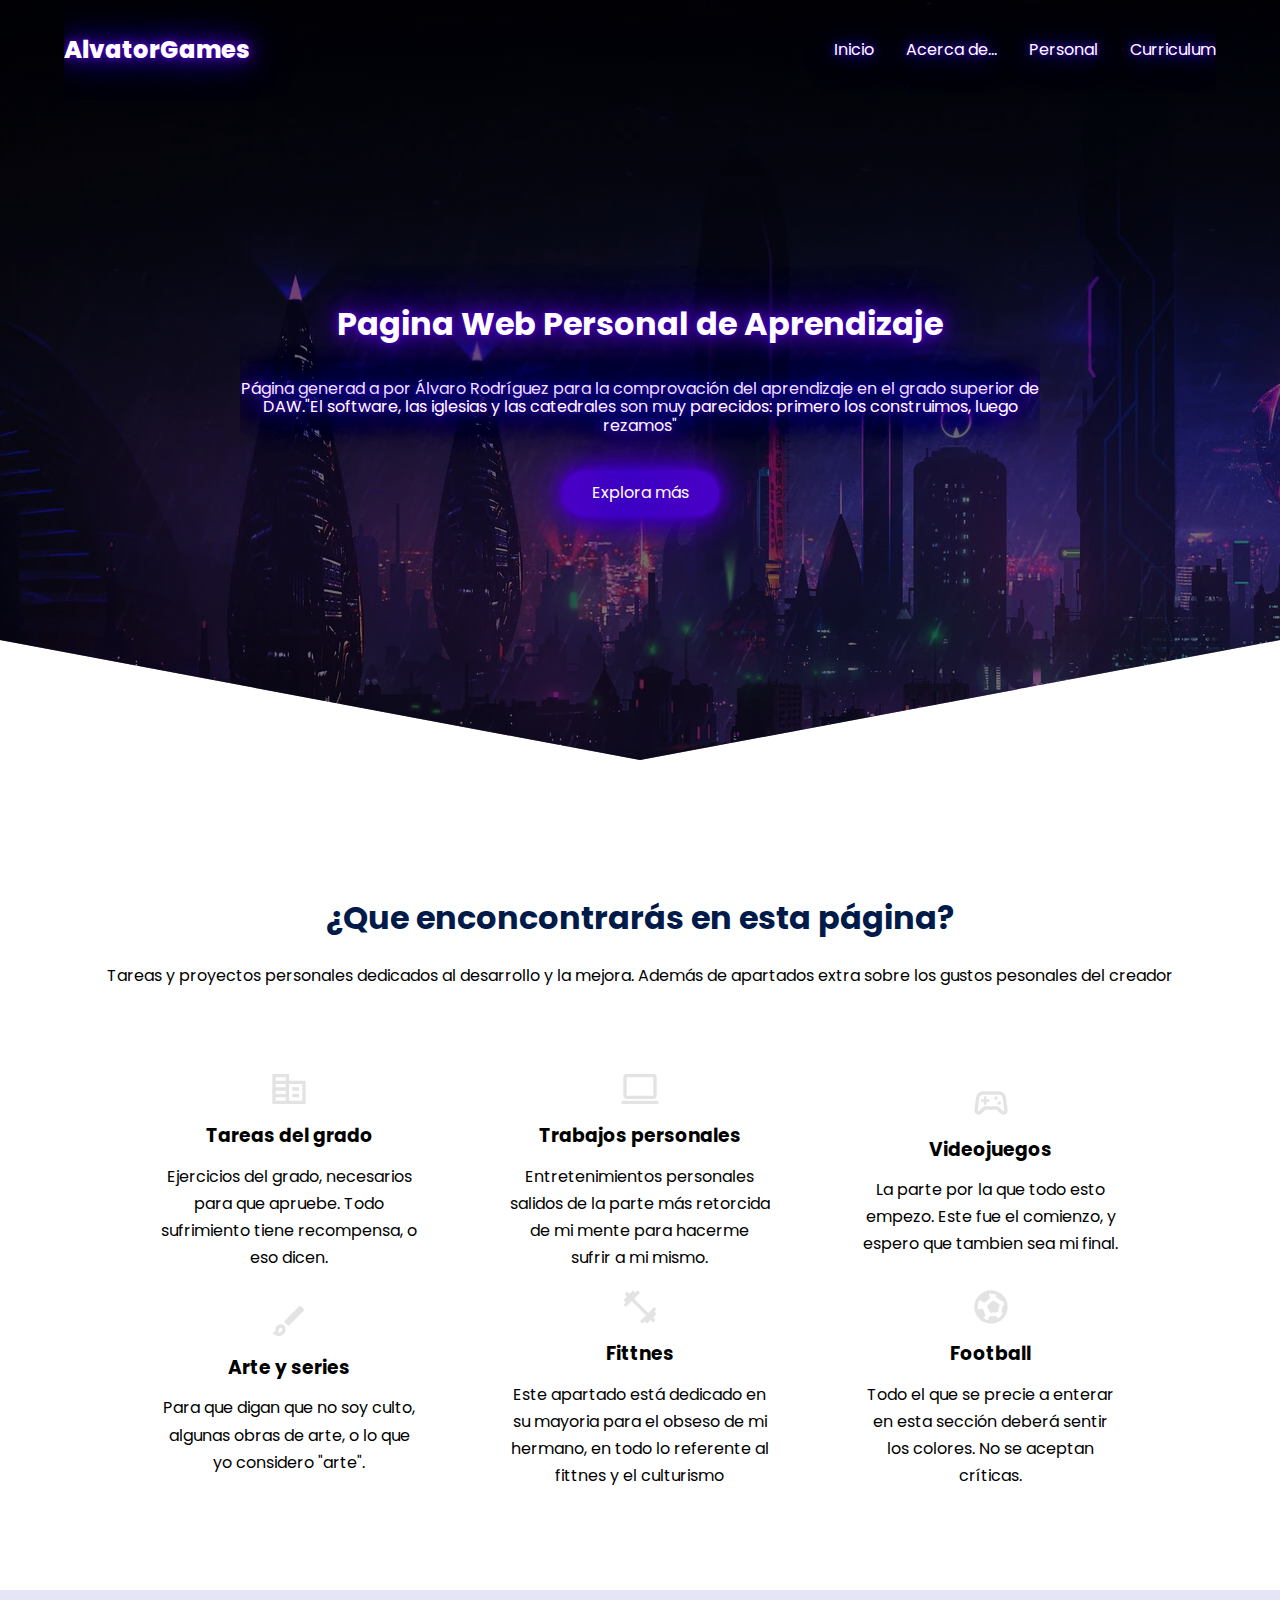
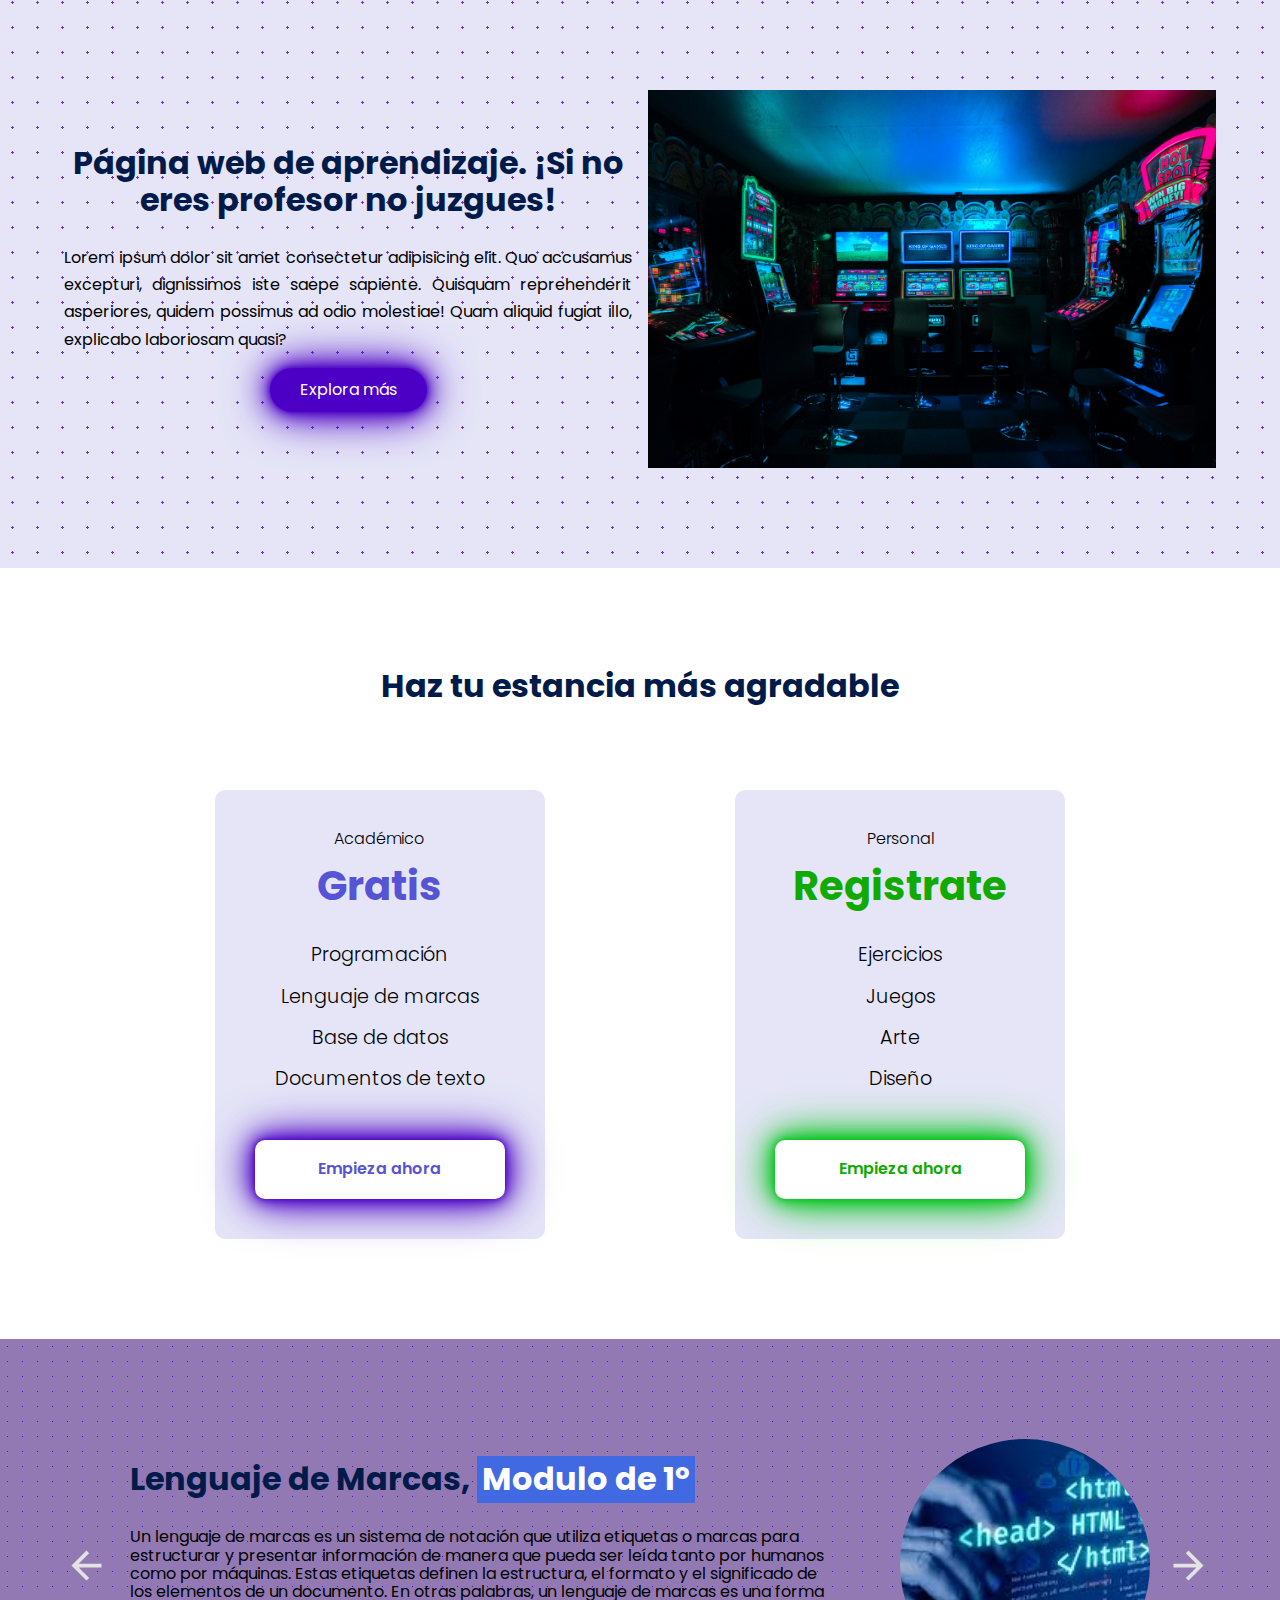
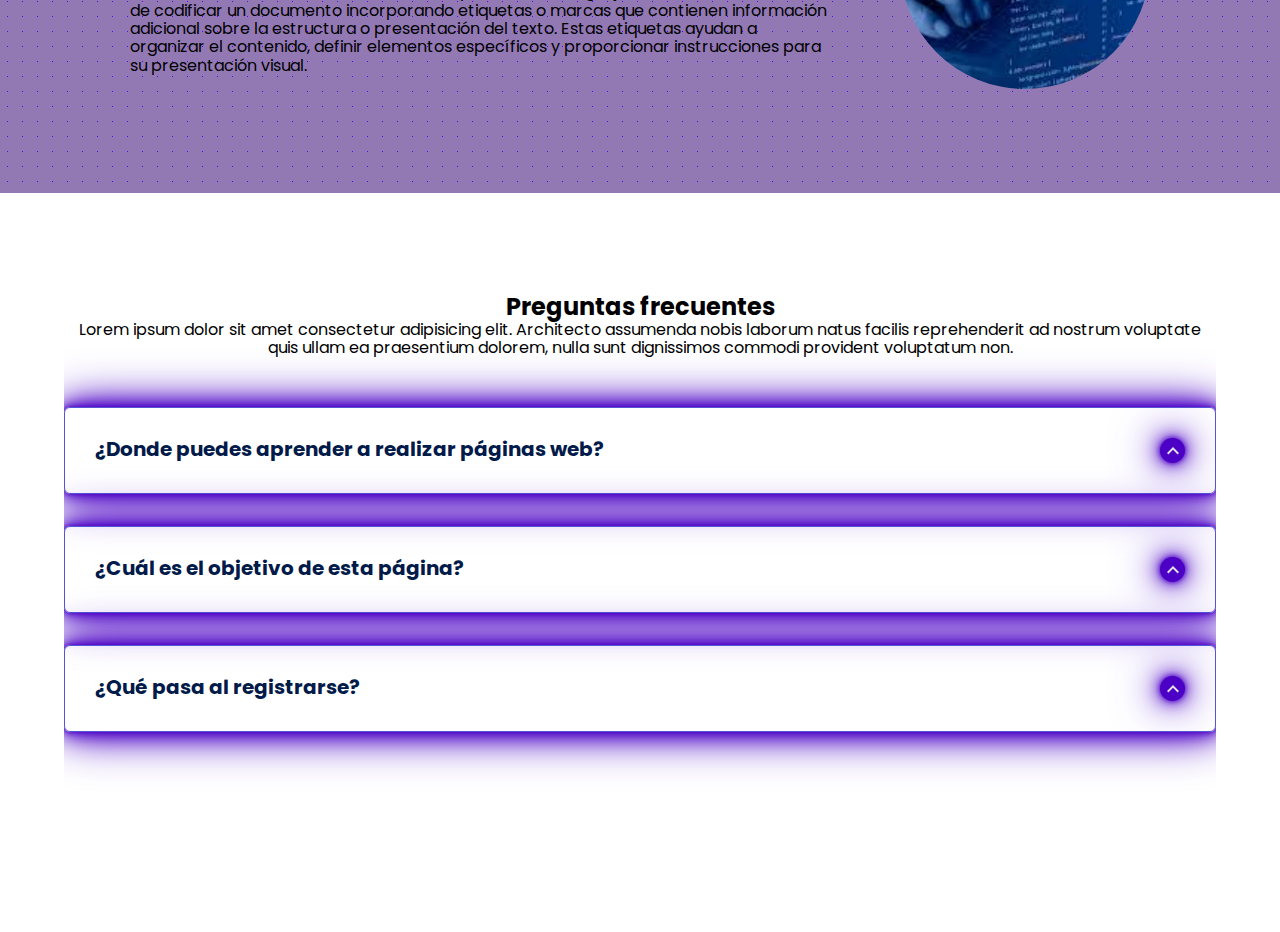
<file: AlvatorGames/index.html>
<!DOCTYPE html>
<html lang="es">
    
<head>
    <meta charset="UTF-8">
    <meta name="viewport" content="width=device-width, initial-scale=1.0">
    <title>AlvatorGames</title>
    <link rel="shortcut icon" href="./Imagenes/FabIcon.png" type="imagen/x-icon">
    <link rel="stylesheet" href="./CSS/normaliza.css">
    <link rel="stylesheet" href="./CSS/styles.css">
</head>
<body>

   <!-- Comienzo de la cabecera -->
    <header class="hero">
        <nav class="nav container">
            <div class="nav_logo">
                <h2 class="nav_title">AlvatorGames</h2>
            </div>
               <!-- Creamos un listado de puntos para acceder a las partes de la página web -->
            <ul class="nav_link nav_link_menu">
                <li class="nav_items">
                    <a href="#" class="nav_links">Inicio</a>
                </li>
                <li class="nav_items">
                    <a href="#" class="nav_links">Acerca de...</a>
                </li>
                <li class="nav_items">
                    <a href="#" class="nav_links">Personal</a>
                </li>
                <li class="nav_items">
                    <a href="#" class="nav_links">Curriculum</a>
                </li>

                <img src="./Imagenes/close.svg" class="nav_close">
            </ul>

            <div class="nav_menu">
                <img src="./Imagenes/menu.svg" alt="nav_img">

            </div>
        </nav>

        <section class="hero_container container">
            <h1 class="hero_title">Pagina Web Personal de Aprendizaje</h1>
            <p class="hero_paragraph">Página generad a por Álvaro Rodríguez para la comprovación del aprendizaje en el grado superior de DAW."El software, las iglesias y las catedrales son muy parecidos: primero los construimos, luego rezamos"</p>
            <a href="#" class="cta show_login">Explora más</a> 
             
        </section>
    </header>
     


    <main>
        <section class="container about">
            <h2 class="subtitle">¿Que enconcontrarás en esta página?</h2>
            <p class="about_paragraph">Tareas y proyectos personales dedicados al desarrollo y la mejora. Además de apartados extra sobre los gustos pesonales del creador</p>
            <div class="about_main">
                <article class="about_icons">
                    <img src="./Imagenes/Tarea.svg" class="about_icon">
                    <h3 class="about_title">Tareas del grado</h3>
                    <p class="about_paragraph">Ejercicios del grado, necesarios para que apruebe. Todo sufrimiento tiene recompensa, o eso dicen.</p>
                </article>
                <article class="about_icons">
                    <img src="./Imagenes/Personal.svg" class="about_icon">
                    <h3 class="about_title">Trabajos personales</h3>
                    <p class="about_paragraph">Entretenimientos personales salidos de la parte más retorcida de mi mente para hacerme sufrir a mi mismo.</p>
                </article>
                <article class="about_icons">
                    <img src="./Imagenes/VideoJuegos.svg" class="about_icon">
                    <h3 class="about_title">Videojuegos</h3>
                    <p class="about_paragraph">La parte por la que todo esto empezo. Este fue el comienzo, y espero que tambien sea mi final.</p>
                </article>
                <article class="about_icons">
                    <img src="./Imagenes/art1.svg" class="about_icon">
                    <h3 class="about_title">Arte y series</h3>
                    <p class="about_paragraph">Para que digan que no soy culto, algunas obras de arte, o lo que yo considero "arte".</p>
                </article>
                <article class="about_icons">
                    <img src="./Imagenes/fittnes.svg" class="about_icon">
                    <h3 class="about_title">Fittnes</h3>
                    <p class="about_paragraph">Este apartado está dedicado en su mayoria para el obseso de mi hermano, en todo lo referente al fittnes y el culturismo</p>
                </article>
                <article class="about_icons">
                    <img src="./Imagenes/football.svg" class="about_icon">
                    <h3 class="about_title">Football</h3>
                    <p class="about_paragraph">Todo el que se precie a enterar en esta sección deberá sentir los colores. No se aceptan críticas.</p>
                </article>
            </div>
        </section>
        <section class="knowledge">
                <div class="knowledge_container container">
                    <div class="knowledge_texts">
                        <h2 class="subtitle">Página web de aprendizaje. ¡Si no eres profesor no juzgues!</h2>
                        <p class="knowledge_paragraph">Lorem ipsum dolor sit amet consectetur adipisicing elit. Quo accusamus excepturi, dignissimos iste saepe sapiente. Quisquam reprehenderit asperiores, quidem possimus ad odio molestiae! Quam aliquid fugiat illo, explicabo laboriosam quasi?</p>
                        <a href="" class="cta show_login">Explora más</a>
                    </div>

                    <figure class="knowledge_picture">
                        <img src="./Imagenes/Codigo6.jpg" class="knowledge_img">
                    </figure>
                </div>

        </section>
        <section class="price container">
            <h2 class="subtitle">Haz tu estancia más agradable</h2>

            <div class="price_table">
                <div class="price_element">
                    <p class="price_name">Académico</p>
                    <h3 class="price_price">Gratis</h3>

                    <div class="price_items">
                        <p class="price">Programación</p>
                        <p class="price">Lenguaje de marcas</p>
                        <p class="price">Base de datos</p>
                        <p class="price">Documentos de texto</p>
                    </div>

                    <a href="#" class="price_cta">Empieza ahora</a>

                </div>
                <div class="price_element price_element--best">
                    <p class="price_name">Personal</p>
                    <h3 class="price_price">Registrate</h3>

                    <div class="price_items">
                        <p class="price">Ejercicios</p>
                        <p class="price">Juegos</p>
                        <p class="price">Arte</p>
                        <p class="price">Diseño</p>
                    </div>

                    <a href="#" class="price_cta2 show_login">Empieza ahora</a>
                    
                </div>
            </div>
        </section>
        <section class="testimony">
            <div class="testimony_container container">
                <img src="./Imagenes/arrowleft.svg" class="testimony_arrow" id="before">
                <section class="testimony_body testimony_body--show" data-id="1">
                    <div class="testimony_text">
                        <h2 class="subtitle">Lenguaje de Marcas, <span class="testimony_course">Modulo de 1º</span></h2>
                        <p class="testimony_review">Un lenguaje de marcas es un sistema de notación que utiliza etiquetas o marcas para estructurar y presentar información de manera que pueda ser leída tanto por humanos como por máquinas. Estas etiquetas definen la estructura, el formato y el significado de los elementos de un documento. 
                        En otras palabras, un lenguaje de marcas es una forma de codificar un documento incorporando etiquetas o marcas que contienen información adicional sobre la estructura o presentación del texto. Estas etiquetas ayudan a organizar el contenido, definir elementos específicos y proporcionar instrucciones para su presentación visual. </p>
                    </div>

                    <figure class="testimony_picture">
                        <img src="./Imagenes/lenguaje marcas.jpeg"class="testimony_img">
                    </figure>
                </section>
                <section class="testimony_body" data-id="2">
                    <div class="testimony_text">
                        <h2 class="subtitle">Programación, <span class="testimony_course">Modulo de 1º</span></h2>
                        <p class="testimony_review">La programación informática es el proceso de diseñar, escribir, probar y mantener el código de software para que una computadora pueda realizar una tarea específica. Es como dar instrucciones a una computadora en un lenguaje que ella puede entender, para que pueda hacer cosas útiles, como calcular, procesar datos, o controlar dispositivos.</p>
                    </div>

                    <figure class="testimony_picture">
                        <img src="./Imagenes/programacion.jpeg"class="testimony_img">
                    </figure>
                </section>
                <section class="testimony_body" data-id="3">
                    <div class="testimony_text">
                        <h2 class="subtitle">Base de Datos, <span class="testimony_course">Modulo de 1º</span></h2>
                        <p class="testimony_review">Una base de datos informatica es una recopilación organizada de información almacenada electrónicamente, diseñada para ser consultada, actualizada y gestionada de forma eficiente. Permite almacenar, recuperar y editar datos de diversos tipos, como texto, números, imágenes, vídeos y archivos. </p>
                    </div>

                    <figure class="testimony_picture">
                        <img src="./Imagenes/basedatos.jpeg"class="testimony_img">
                    </figure>
                </section>
                <img src="./Imagenes/arrowright.svg" class="testimony_arrow" id="next">

            </div>
        </section>
        <section class="questions container">
            <h2 class="squestions_titleubtitle">Preguntas frecuentes</h2>
            <p class="questions_paragraph">Lorem ipsum dolor sit amet consectetur adipisicing elit. Architecto assumenda nobis laborum natus facilis reprehenderit ad nostrum voluptate quis ullam ea praesentium dolorem, nulla sunt dignissimos commodi provident voluptatum non.</p>

            <section class="questions_container">
                <article class="questions_padding">
                    <div class="questions_answer">
                        <h3 class="questions_title">¿Donde puedes aprender a realizar páginas web?<spans class="questions_arrows">
                            <img src="./Imagenes/arrow1.svg" alt="" class="questions_img">
                        </spans></h3>

                        <p class="questions_show">Mi recomendación es llevar un estudio progresivo si es que de verdad te inteeresa el tema. Pero si tu único objetivo es diseñar una sola pagina web puedes copiar el codigo de un repositorio de github, o mirar tutoriales en youtube sobre la página que más te guste y editarla a tú manera.</p>
                    </div>
                </article>
                <article class="questions_padding">
                    <div class="questions_answer">
                        <h3 class="questions_title">¿Cuál es el objetivo de esta página?<spans class="questions_arrows">
                            <img src="./Imagenes/arrow1.svg" alt="" class="questions_img">
                        </spans></h3>

                        <p class="questions_show">Comenzo como un proyecto para el Grado, pero poco a poco se ha ido combirtiendo en mi proyecto personal para demostrarme de lo que soy capaz, y para mejorar en el diseño web y la programación.</p>
                    </div>
                </article>
                <article class="questions_padding">
                    <div class="questions_answer">
                        <h3 class="questions_title">¿Qué pasa al registrarse?<spans class="questions_arrows">
                            <img src="./Imagenes/arrow1.svg" alt="" class="questions_img">
                        </spans></h3>

                        <p class="questions_show">Obtienes acceso total al contenido de la página. Además de asegurar que los datos enlazados no serán compartidos, incluso puede dar datos falsos. El único objetivo del registro es comprobar la recogida de datos del sistema para su posterior manejo, mejorando y optimizando la página.</p>
                    </div>
                </article>
            </section>
        </section>
    </main>
    <!-- apartado del login -->
            <div class="login">
                <div class="wrapper">
                    <img src="./Imagenes/close.svg" class="close_img">
                    <div class="form_box login">
                        <h2>Iniciar sesion</h2>
                        <form action="#">
                            <div class="input_box">
                                <img src="Imagenes/user.svg">
                                <input type="user" required>
                                <label>User</label>
                            </div>
                            <div class="input_box">
                                <img src="Imagenes/password.svg">
                                <input type="password" required>
                                <label>Password</label>
                            </div>
                            <div class="remember_forgot">
                                <label><input type="checkbox">Recuerdame</label>
                                <a href="#">¿Contraseña olvidada?</a><br>
                                <div>
                                    <button type="submit" class="btn">Iniciar sesion</button>
                                    <div class="login_register">
                                        <p>¿No tienes una cuenta?<a href="#" class="register_link">Registrarse</a></p>
                                    </div>
                                </div>
                            </div>
                        </form>
                    </div>
                    <div class="form_box register">
                        <h2>Registrarse</h2>
                        <form action="#">
                            <div class="input_box">
                                <img src="Imagenes/user.svg">
                                <input type="user" required>
                                <label>User</label>
                            </div>
                            <div class="input_box">
                                <img src="Imagenes/password.svg">
                                <input type="password" required>
                                <label>Password</label>
                            </div>
                            <div class="remember_forgot">
                                <label><input type="checkbox">Aceptar los terminos y condiciones</label>
                            
                                <div>
                                    <button type="submit" class="btn">Registrarse</button>
                                    <div class="login_register">
                                        <p>¿Ya tienes una cuenta?<a href="#" class="login_link">Iniciar sesion</a></p>
                                    </div>
                                </div>
                            </div>
                        </form>
                    </div>
                </div>
            </div>
    <script src="./JS/slider.js"></script>
    <script src="./JS/usuarios.js"></script>
    <script src="./JS/questions.js"></script>

</body>
</html>
</file>
<file: AlvatorGames/CSS/styles.css>
@import url('https://fonts.googleapis.com/css2?family=Poppins:ital,wght@0,100;0,200;0,300;0,400;0,500;0,600;0,700;0,800;0,900;1,100;1,200;1,300;1,400;1,500;1,600;1,700;1,800;1,900&display=swap');

:root{
     --padding-container: 100px 0;
     --color-title: #001a49;

}

body{
     font-family: "Poppins", sans-serif;
}

.container{
     width: 90%;
     max-width: 1200px;
     margin: 0 auto;
     overflow: hidden;
     padding: var(--padding-container);
}

.hero{
    width: 100%;
    height: 100vh;
    min-height:600px;
    max-height: 800px;
    position:relative;
    display: grid;
    grid-template-rows: 100px 1fr;
    color: #fff;
    text-shadow: 0 0 5px rgb(76, 0, 197), 0 0 15px rgb(76, 0, 197),0 0 30px rgb(76, 0, 197), 0 0 50px rgb(76, 0, 197);
}

.hero::before{
     content: "";
     position:absolute;
     top:0;
     left:0;
     width: 100%;
     height: 100%;
     background-image: linear-gradient(180deg, #0000008c 0%,#0000008c 100%), url('../Imagenes/Codigo10.jpg');
     clip-path: polygon(0 0, 100% 0, 100% 80%, 50% 95%, 0 80%);
     z-index: -1;
}

/*Nav*/
.nav{
      --padding-container:0;
      height: 100px;
      display: flex;
      align-items: center;
}
.nav_title{
     font-weight: 800;
}
.nav_link{
     margin-left:auto;
     padding: 0;
     display: grid;
     grid-auto-flow: column;
     grid-auto-columns: max-content;
     gap: 2em;
}
.nav_items{
     list-style: none;
}

.nav_links{
     color: #fff;
     text-decoration: none;
}
.nav_menu{
     margin-left: auto;
     cursor:pointer;
     display: none;
}
.nav_img{
     display: block;
     width: 30px;
}
.nav_close{
     display: var(--show, none);
}
/*Hero*/
.hero_container{
     max-width: 800px;
     display: grid;
     --padding-container: 0;
     grid-auto-rows: max-content;
     align-content: center;
     gap: 1em;
     padding-bottom: 100px;
     text-align: center;
     justify-items: center;
}
.hero_paragraph{
     margin-bottom: 20px;
}
.cta{
     display:inline-block;
     background-color: rgb(76, 0, 197);
     justify-self: center;
     color:#fff;
     text-decoration: none;
     padding: 13px 30px;
     border-radius: 32px;
     box-shadow: 0 0 5px rgb(76, 0, 197), 0 0 15px rgb(76, 0, 197),0 0 30px rgb(76, 0, 197), 0 0 50px rgb(76, 0, 197);
}

/*About*/
.about{
     text-align: center;

}
.subtitle{
     color: var(--color-title);
     font-size: 2rem;
     margin-bottom: 25px;
}

.about_paragraph{
     line-height: 1.7;
}

.about_main{
     padding-top: 80px;
     display: grid;
     width: 90%;
     margin: 0 auto;
     gap:1em;
     overflow: hidden;
     grid-template-columns: repeat(auto-fit, minmax(260px, auto));
}

.about_icons{
     display: grid;
     gap:1em;
     justify-items: center;
     width: 260px;
     overflow: hidden;
     margin: auto;
}

.about_icon{
     width: 40px;
}

/*Knowledge*/

.knowledge{
     background-color: #e5e5f7;
background-image: radial-gradient(#7033d1 1.25px, #e5e5f7 1.25px);
background-size: 25px 25px;
    overflow: hidden;
}

.knowledge_container{
     display:grid;
     grid-template-columns: 1fr 1fr;
     gap:1em;
     align-items: center;
}
.knowledge_texts{
     text-align: center;
}


.knoledge_picture{
max-width: 500px;
}

.knowledge_paragraph{
     line-height: 1.7;
     margin-bottom: 15px;
     text-align: justify;
}

.knowledge_img{
     width: 100%;
     display: block;
}


/*price*/
.price{
     text-align:center;
}

.price_table{
     padding-top: 60px;
     display: flex;
     flex-wrap: wrap;
     gap:2.5em;
     justify-content: space-evenly;
     align-items: center;
}
.price_element{
     background-color: #e5e5f7;
     text-align: center;
     border-radius: 10px;
     width: 330px;
     padding: 40px;
     --color-plan:#000000;
     --color-price:#5454d4;
     --bg-cta: #fff;
     --color-cta: #5454d4;
     --color-items:#000000;
}
.price_element--best{
     --color-plan:#000000;
     --color-price:#10aa02;
     --bg-cta: #fff;
     --color-cta: #10aa02;
     --color-items:#000000;
}

.price_name{
     color:var(--color-plan);
     margin-bottom: 15px;
     font-weight: 300;
}
.price_price{
     font-size: 2.5rem;
     color:var(--color-price);
}
.price_items{
     margin-top: 35px;
     display:grid;
     gap: 1em;
     font-weight: 300;
     font-size: 1.2rem;
     margin-bottom: 50px;
     color:var(--color-items);
}
.price_cta{
     display: block;
     padding: 20px 0;
     border-radius: 10px;
     text-decoration: none;
     background-color: var(--bg-cta);
     font-weight: 600;
     color:#5454d4;
     box-shadow: 0 0 5px rgb(76, 0, 197), 0 0 15px rgb(76, 0, 197),0 0 30px rgb(76, 0, 197), 0 0 50px rgb(76, 0, 197);
}
.price_cta2{
     display: block;
     padding: 20px 0;
     border-radius: 10px;
     text-decoration: none;
     background-color: var(--bg-cta);
     font-weight: 600;
     color:#10aa02;
     box-shadow: 0 0 5px rgb(0, 197, 26), 0 0 15px rgb(0, 197, 26),0 0 30px rgb(0, 197, 26), 0 0 50px rgb(0, 197, 26);
}
 /*Testimony*/
 .testimony{
     background-color: #330372;
background-image: radial-gradient(#5900ff 0.75px, #ffffff77 0.75px);
background-size: 15px 15px;

 }

 .testimony_container{
     display: grid;
     grid-template-columns: 50px 1fr 50px ;
     gap: 1em;
     align-items: center;

 }
 .testimony_body{
     display: grid;
     grid-template-columns: 1fr max-content;
     justify-content: space-between;
     align-items: center;
     gap: 2em;
     grid-column: 2/3;
     grid-row: 1/2;
     opacity: 0;
     pointer-events: none;
 }
 .testimony_body--show{
     pointer-events: unset;
     opacity: 1;
     transition: opacity 1.5s ease-in-out;
}

 .testimony_img{
     width: 250px;
     height: 250px;
     border-radius: 50%;
     object-fit: cover;

 }

 .testimony_text{
     max-width: 700px;
 }

 .testimony_course{
     background-color: royalblue;
     color: #fff;
     display: inline-block;
     padding: 5px;
 }.form_box h2{
     font-size: 2em;
     text-align: center;align-content: center;
     color: rgb(76, 0, 197);
     text-shadow: 0 0 5px rgb(76, 0, 197), 0 0 15px rgb(76, 0, 197),0 0 30px rgb(76, 0, 197), 0 0 50px rgb(76, 0, 197);
 }
 .testimony_arrow{
     width: 90%;
     cursor: pointer;
 }

 /*Question*/

 .questions{
     text-align: center;
 }

 .questions_container{
     display: grid;
     gap: 2em;
     padding-top: 50px;
     padding-bottom: 100px;
 }
 .questions_padding{
     padding: 0;
     transition: padding .3s;
     border: 1px solid #5454d4;
     border-radius: 6px;
     box-shadow: 0 0 5px rgb(76, 0, 197), 0 0 15px rgb(76, 0, 197),0 0 30px rgb(76, 0, 197), 0 0 50px rgb(76, 0, 197);
 }

 .questions_padding--add{
     padding-bottom:30px;

 }
 .questions_answer{
     padding:0px 30px 0px;
     overflow: hidden;
 }
.questions_title{
     display:flex;
     font-size: 20px;
     padding:30px 0 30px;
     cursor:pointer;
     color:var(--color-title);
     justify-content: space-between;

}

 .questions_arrows{
     border-radius: 50%;
     background-color: rgb(76, 0, 197);
     width: 25px;
     height: 25px;
     display: flex;
     justify-content: center;
     align-items: center;
     align-self: flex-end;
     box-shadow: 0 0 5px rgb(76, 0, 197), 0 0 15px rgb(76, 0, 197),0 0 30px rgb(76, 0, 197), 0 0 50px rgb(76, 0, 197);
     margin-left: 10px;
     transition: transform .3s;
 }
 .questions_arrow--rotate{
     transform: rotate(180deg);
 }

 .questions_show{
     text-align: left;
     height:0;
     transition: height .3s;
 }
 .questions_img{
     display: block;
 }

 /*Usuario de registro*/
 .wrapper{
     top: 30%;
     left: 38.5%;
     transform: translate(-50%, -50%);

     position: fixed;
     width: 400px;
     height: 480px;
     background: transparent;
     border: 2px solid rgb(16, 170, 2);
     border-radius: 20px;
     backdrop-filter: blur(20px);
     box-shadow: 0 0 5px rgb(16, 170, 2), 0 0 15px rgb(16, 170, 2),0 0 30px rgb(16, 170, 2), 0 0 50px rgb(16, 170, 2);
     display: flex;
     justify-content: center;
     align-items: center;
     display: grid;
     transform:scale(0);
     overflow: hidden;
     transition: .2s ease;
     z-index: 10;
 }
 .wrapper.active-popup{
     transform: scale(1);
 }
 .wrapper .form_box{
     width: 100%;
     padding:5px;
     margin:10px;
     
 }
 .wrapper .form_box.login{
     transition: transform .18s ease;
     transform: translateX(0)
 }
 .wrapper.active .form_box.login{
     transition: none;
     transform: translateX(-400px);
 }
  .wrapper .form_box.register{
     position: absolute;
     transition: none;
     transform: translateX(400px);
 }
 .wrapper.active .form_box.register{
     transition: transform .18s ease;
     transform: translateX(0)
 }
 .wrapper .close_img{
     position: absolute;
     top: 0;
     right: 0;
     width: 45px;
     height: 45px;
     background: rgb(16, 170, 2);
     justify-content: center;
     align-items: center;
     border-bottom-left-radius: 20px;
     cursor: pointer;
     z-index: 2;
 }
 .form_box h2{
     font-size: 2em;
     text-align: center;
     color: rgb(16, 170, 2);
 }
 .input_box{
     position:relative;
     width: 100%;
     height: 50px;
     margin: 30px 0;
     border-bottom: 2px solid #162938;
 }
 .input_box label{
     position: absolute;
     top: 50%;
     left: 5px;
     transform: translateY(-50%);
     font-size: 1em;
     color: #162938;
     font-weight: 500;
     pointer-events: none;  
     transition: .5s; 
 }
 .input_box input:focus~label,
 .input_box input:valid~label{
     top: -5px;
 }

 .input_box input{
     width: 100%;
     height: 100%;
     background: transparent;
     border: none;
     outline: none;
     font-size: 1em;
     color: rgb(16, 170, 2);
     font-weight: 600;
     padding: 0 35px 0 5px;
 }
  .input_box img{
     position: absolute;
     right: 8px;
     font-size: 1.2em;
     color: #162938;
     line-height: 57px;
  }
 .remember_forgot{
     font-size: .9em;
     color:#162938;
     font-weight: 500;
     margin: 15px 0 15px;
     justify-content: space-between;
 }
 .remember_forgot label input{
     accent-color: #162938;
     margin-right: 3px;
 }

 .remember_forgot a{
     color: #162938;
     text-decoration: none;
     margin-left: 25px;
 }

 .remember_forgot a:hover {
     text-decoration: underline;

 }
 .btn{
     width: 100%;
     height: 45px;
     background: rgb(16, 170, 2);
     border:  none;
     outline:none;
     border-radius: 6px;
     cursor: pointer;
     font-size: 1em;
     color: floralwhite;
     font-weight: 500;
     margin-top: 15px;

     margin-right: 30px;
 }
.login_register{
     font-size: .9em;
     color: rgb(16, 170, 2);
     text-align: center;
     font-weight: 500;
     margin:25px 0 10px;
}
.login_register p a{
     color: rgb(16, 170, 2);
     text-decoration: none;
     font-weight: 600;
}

.login_register p a:hover{
     text-decoration: underline;
}
</file>
<file: AlvatorGames/CSS/normaliza.css>
/*! normalize.css v8.0.1 | MIT License | github.com/necolas/normalize.css */

/* Document
   ========================================================================== */

/**
 * 1. Correct the line height in all browsers.
 * 2. Prevent adjustments of font size after orientation changes in iOS.
 */

 *{
    margin:0;
    box-sizing:border-box;
 }

html {
  line-height: 1.15; /* 1 */
  -webkit-text-size-adjust: 100%; /* 2 */
}

/* Sections
   ========================================================================== */

/**
 * Remove the margin in all browsers.
 */

body {
  margin: 0;
}

/**
 * Render the `main` element consistently in IE.
 */

main {
  display: block;
}

/**
 * Correct the font size and margin on `h1` elements within `section` and
 * `article` contexts in Chrome, Firefox, and Safari.
 */

h1 {
  font-size: 2em;
  margin: 0;
}

/* Grouping content
   ========================================================================== */

/**
 * 1. Add the correct box sizing in Firefox.
 * 2. Show the overflow in Edge and IE.
 */

hr {
  box-sizing: content-box; /* 1 */
  height: 0; /* 1 */
  overflow: visible; /* 2 */
}

/**
 * 1. Correct the inheritance and scaling of font size in all browsers.
 * 2. Correct the odd `em` font sizing in all browsers.
 */

pre {
  font-family: monospace, monospace; /* 1 */
  font-size: 1em; /* 2 */
}

/* Text-level semantics
   ========================================================================== */

/**
 * Remove the gray background on active links in IE 10.
 */

a {
  background-color: transparent;
}

/**
 * 1. Remove the bottom border in Chrome 57-
 * 2. Add the correct text decoration in Chrome, Edge, IE, Opera, and Safari.
 */

abbr[title] {
  border-bottom: none; /* 1 */
  text-decoration: underline; /* 2 */
  text-decoration: underline dotted; /* 2 */
}

/**
 * Add the correct font weight in Chrome, Edge, and Safari.
 */

b,
strong {
  font-weight: bolder;
}

/**
 * 1. Correct the inheritance and scaling of font size in all browsers.
 * 2. Correct the odd `em` font sizing in all browsers.
 */

code,
kbd,
samp {
  font-family: monospace, monospace; /* 1 */
  font-size: 1em; /* 2 */
}

/**
 * Add the correct font size in all browsers.
 */

small {
  font-size: 80%;
}
/*! normalize.css v8.0.1 | MIT License | github.com/necolas/normalize.css */

/* Document
   ========================================================================== */

/**
 * 1. Correct the line height in all browsers.
 * 2. Prevent adjustments of font size after orientation changes in iOS.
 */

html {
  line-height: 1.15; /* 1 */
  -webkit-text-size-adjust: 100%; /* 2 */
}

/* Sections
   ========================================================================== */

/**
 * Remove the margin in all browsers.
 */

body {
  margin: 0;
}

/**
 * Render the `main` element consistently in IE.
 */

main {
  display: block;
}

/**
 * Correct the font size and margin on `h1` elements within `section` and
 * `article` contexts in Chrome, Firefox, and Safari.
 */

h1 {
  font-size: 2em;
  margin: 0.67em 0;
}

/* Grouping content
   ========================================================================== */

/**
 * 1. Add the correct box sizing in Firefox.
 * 2. Show the overflow in Edge and IE.
 */

hr {
  box-sizing: content-box; /* 1 */
  height: 0; /* 1 */
  overflow: visible; /* 2 */
}

/**
 * 1. Correct the inheritance and scaling of font size in all browsers.
 * 2. Correct the odd `em` font sizing in all browsers.
 */

pre {
  font-family: monospace, monospace; /* 1 */
  font-size: 1em; /* 2 */
}

/* Text-level semantics
   ========================================================================== */

/**
 * Remove the gray background on active links in IE 10.
 */

a {
  background-color: transparent;
}

/**
 * 1. Remove the bottom border in Chrome 57-
 * 2. Add the correct text decoration in Chrome, Edge, IE, Opera, and Safari.
 */

abbr[title] {
  border-bottom: none; /* 1 */
  text-decoration: underline; /* 2 */
  text-decoration: underline dotted; /* 2 */
}

/**
 * Add the correct font weight in Chrome, Edge, and Safari.
 */

b,
strong {
  font-weight: bolder;
}

/**
 * 1. Correct the inheritance and scaling of font size in all browsers.
 * 2. Correct the odd `em` font sizing in all browsers.
 */

code,
kbd,
samp {
  font-family: monospace, monospace; /* 1 */
  font-size: 1em; /* 2 */
}

/**
 * Add the correct font size in all browsers.
 */

small {
  font-size: 80%;
}

/**
 * Prevent `sub` and `sup` elements from affecting the line height in
 * all browsers.
 */

sub,
sup {
  font-size: 75%;
  line-height: 0;
  position: relative;
  vertical-align: baseline;
}

sub {
  bottom: -0.25em;
}

sup {
  top: -0.5em;
}

/* Embedded content
   ========================================================================== */

/**
 * Remove the border on images inside links in IE 10.
 */

img {
  border-style: none;
}

/* Forms
   ========================================================================== */

/**
 * 1. Change the font styles in all browsers.
 * 2. Remove the margin in Firefox and Safari.
 */

button,
input,
optgroup,
select,
textarea {
  font-family: inherit; /* 1 */
  font-size: 100%; /* 1 */
  line-height: 1.15; /* 1 */
  margin: 0; /* 2 */
}

/**
 * Show the overflow in IE.
 * 1. Show the overflow in Edge.
 */

button,
input { /* 1 */
  overflow: visible;
}

/**
 * Remove the inheritance of text transform in Edge, Firefox, and IE.
 * 1. Remove the inheritance of text transform in Firefox.
 */

button,
select { /* 1 */
  text-transform: none;
}

/**
 * Correct the inability to style clickable types in iOS and Safari.
 */

button,
[type="button"],
[type="reset"],
[type="submit"] {
  -webkit-appearance: button;
}

/**
 * Remove the inner border and padding in Firefox.
 */

button::-moz-focus-inner,
[type="button"]::-moz-focus-inner,
[type="reset"]::-moz-focus-inner,
[type="submit"]::-moz-focus-inner {
  border-style: none;
  padding: 0;
}

/**
 * Restore the focus styles unset by the previous rule.
 */

button:-moz-focusring,
[type="button"]:-moz-focusring,
[type="reset"]:-moz-focusring,
[type="submit"]:-moz-focusring {
  outline: 1px dotted ButtonText;
}

/**
 * Correct the padding in Firefox.
 */

fieldset {
  padding: 0.35em 0.75em 0.625em;
}

/**
 * 1. Correct the text wrapping in Edge and IE.
 * 2. Correct the color inheritance from `fieldset` elements in IE.
 * 3. Remove the padding so developers are not caught out when they zero out
 *    `fieldset` elements in all browsers.
 */

legend {
  box-sizing: border-box; /* 1 */
  color: inherit; /* 2 */
  display: table; /* 1 */
  max-width: 100%; /* 1 */
  padding: 0; /* 3 */
  white-space: normal; /* 1 */
}

/**
 * Add the correct vertical alignment in Chrome, Firefox, and Opera.
 */

progress {
  vertical-align: baseline;
}

/**
 * Remove the default vertical scrollbar in IE 10+.
 */

textarea {
  overflow: auto;
}

/**
 * 1. Add the correct box sizing in IE 10.
 * 2. Remove the padding in IE 10.
 */

[type="checkbox"],
[type="radio"] {
  box-sizing: border-box; /* 1 */
  padding: 0; /* 2 */
}

/**
 * Correct the cursor style of increment and decrement buttons in Chrome.
 */

[type="number"]::-webkit-inner-spin-button,
[type="number"]::-webkit-outer-spin-button {
  height: auto;
}

/**
 * 1. Correct the odd appearance in Chrome and Safari.
 * 2. Correct the outline style in Safari.
 */

[type="search"] {
  -webkit-appearance: textfield; /* 1 */
  outline-offset: -2px; /* 2 */
}

/**
 * Remove the inner padding in Chrome and Safari on macOS.
 */

[type="search"]::-webkit-search-decoration {
  -webkit-appearance: none;
}

/**
 * 1. Correct the inability to style clickable types in iOS and Safari.
 * 2. Change font properties to `inherit` in Safari.
 */

::-webkit-file-upload-button {
  -webkit-appearance: button; /* 1 */
  font: inherit; /* 2 */
}

/* Interactive
   ========================================================================== */

/*
 * Add the correct display in Edge, IE 10+, and Firefox.
 */

details {
  display: block;
}

/*
 * Add the correct display in all browsers.
 */

summary {
  display: list-item;
}

/* Misc
   ========================================================================== */

/**
 * Add the correct display in IE 10+.
 */

template {
  display: none;
}

/**
 * Add the correct display in IE 10.
 */

[hidden] {
  display: none;
}
 */

sub,
sup {
  font-size: 75%;
  line-height: 0;
  position: relative;
  vertical-align: baseline;
}

sub {
  bottom: -0.25em;
}

sup {
  top: -0.5em;
}

/* Embedded content
   ========================================================================== */

/**
 * Remove the border on images inside links in IE 10.
 */

img {
  border-style: none;
}

/* Forms
   ========================================================================== */

/**
 * 1. Change the font styles in all browsers.
 * 2. Remove the margin in Firefox and Safari.
 */

button,
input,
optgroup,
select,
textarea {
  font-family: inherit; /* 1 */
  font-size: 100%; /* 1 */
  line-height: 1.15; /* 1 */
  margin: 0; /* 2 */
}

/**
 * Show the overflow in IE.
 * 1. Show the overflow in Edge.
 */

button,
input { /* 1 */
  overflow: visible;
}

/**
 * Remove the inheritance of text transform in Edge, Firefox, and IE.
 * 1. Remove the inheritance of text transform in Firefox.
 */

button,
select { /* 1 */
  text-transform: none;
}

/**
 * Correct the inability to style clickable types in iOS and Safari.
 */

button,
[type="button"],
[type="reset"],
[type="submit"] {
  -webkit-appearance: button;
}

/**
 * Remove the inner border and padding in Firefox.
 */

button::-moz-focus-inner,
[type="button"]::-moz-focus-inner,
[type="reset"]::-moz-focus-inner,
[type="submit"]::-moz-focus-inner {
  border-style: none;
  padding: 0;
}

/**
 * Restore the focus styles unset by the previous rule.
 */

button:-moz-focusring,
[type="button"]:-moz-focusring,
[type="reset"]:-moz-focusring,
[type="submit"]:-moz-focusring {
  outline: 1px dotted ButtonText;
}

/**
 * Correct the padding in Firefox.
 */

fieldset {
  padding: 0.35em 0.75em 0.625em;
}

/**
 * 1. Correct the text wrapping in Edge and IE.
 * 2. Correct the color inheritance from `fieldset` elements in IE.
 * 3. Remove the padding so developers are not caught out when they zero out
 *    `fieldset` elements in all browsers.
 */

legend {
  box-sizing: border-box; /* 1 */
  color: inherit; /* 2 */
  display: table; /* 1 */
  max-width: 100%; /* 1 */
  padding: 0; /* 3 */
  white-space: normal; /* 1 */
}

/**
 * Add the correct vertical alignment in Chrome, Firefox, and Opera.
 */

progress {
  vertical-align: baseline;
}

/**
 * Remove the default vertical scrollbar in IE 10+.
 */

textarea {
  overflow: auto;
}

/**
 * 1. Add the correct box sizing in IE 10.
 * 2. Remove the padding in IE 10.
 */

[type="checkbox"],
[type="radio"] {
  box-sizing: border-box; /* 1 */
  padding: 0; /* 2 */
}

/**
 * Correct the cursor style of increment and decrement buttons in Chrome.
 */

[type="number"]::-webkit-inner-spin-button,
[type="number"]::-webkit-outer-spin-button {
  height: auto;
}

/**
 * 1. Correct the odd appearance in Chrome and Safari.
 * 2. Correct the outline style in Safari.
 */

[type="search"] {
  -webkit-appearance: textfield; /* 1 */
  outline-offset: -2px; /* 2 */
}

/**
 * Remove the inner padding in Chrome and Safari on macOS.
 */

[type="search"]::-webkit-search-decoration {
  -webkit-appearance: none;
}

/**
 * 1. Correct the inability to style clickable types in iOS and Safari.
 * 2. Change font properties to `inherit` in Safari.
 */

::-webkit-file-upload-button {
  -webkit-appearance: button; /* 1 */
  font: inherit; /* 2 */
}

/* Interactive
   ========================================================================== */

/*
 * Add the correct display in Edge, IE 10+, and Firefox.
 */

details {
  display: block;
}

/*
 * Add the correct display in all browsers.
 */

summary {
  display: list-item;
}

/* Misc
   ========================================================================== */

/**
 * Add the correct display in IE 10+.
 */

template {
  display: none;
}

/**
 * Add the correct display in IE 10.
 */

[hidden] {
  display: none;
}
</file>
